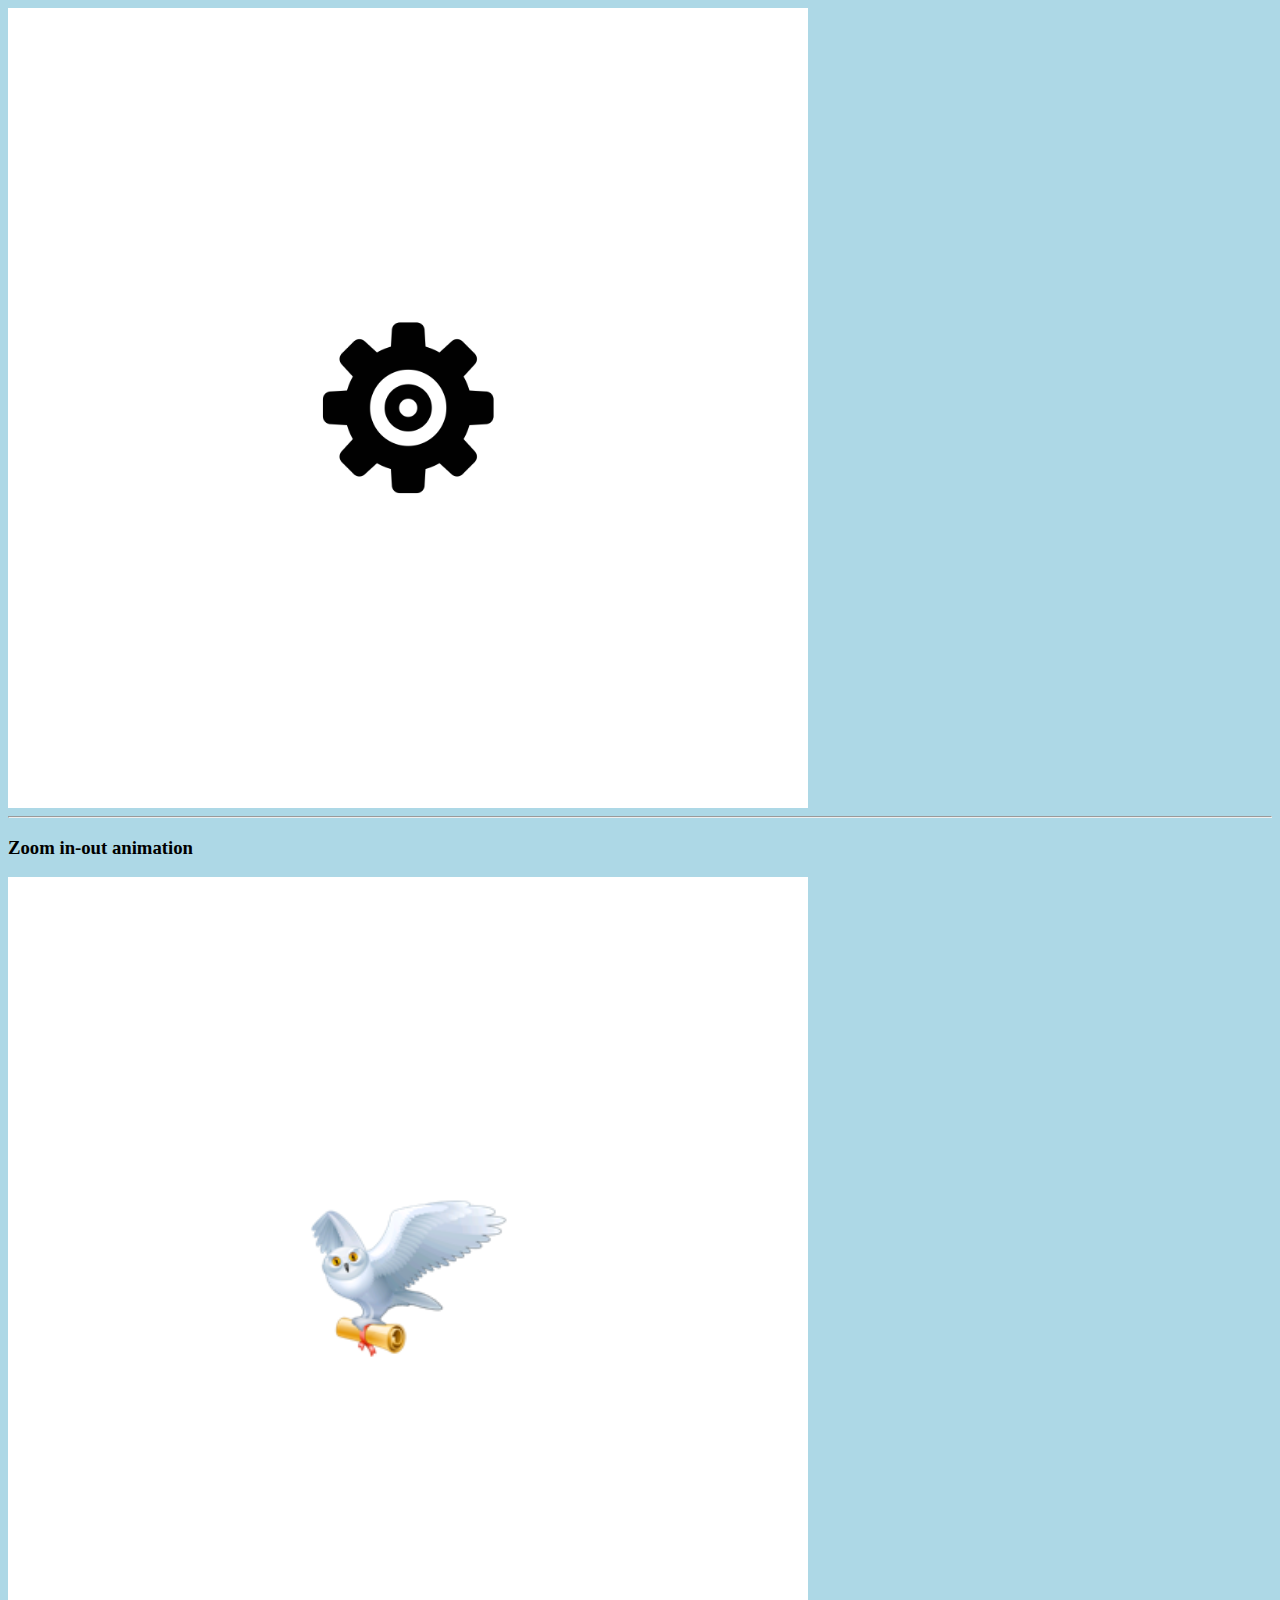
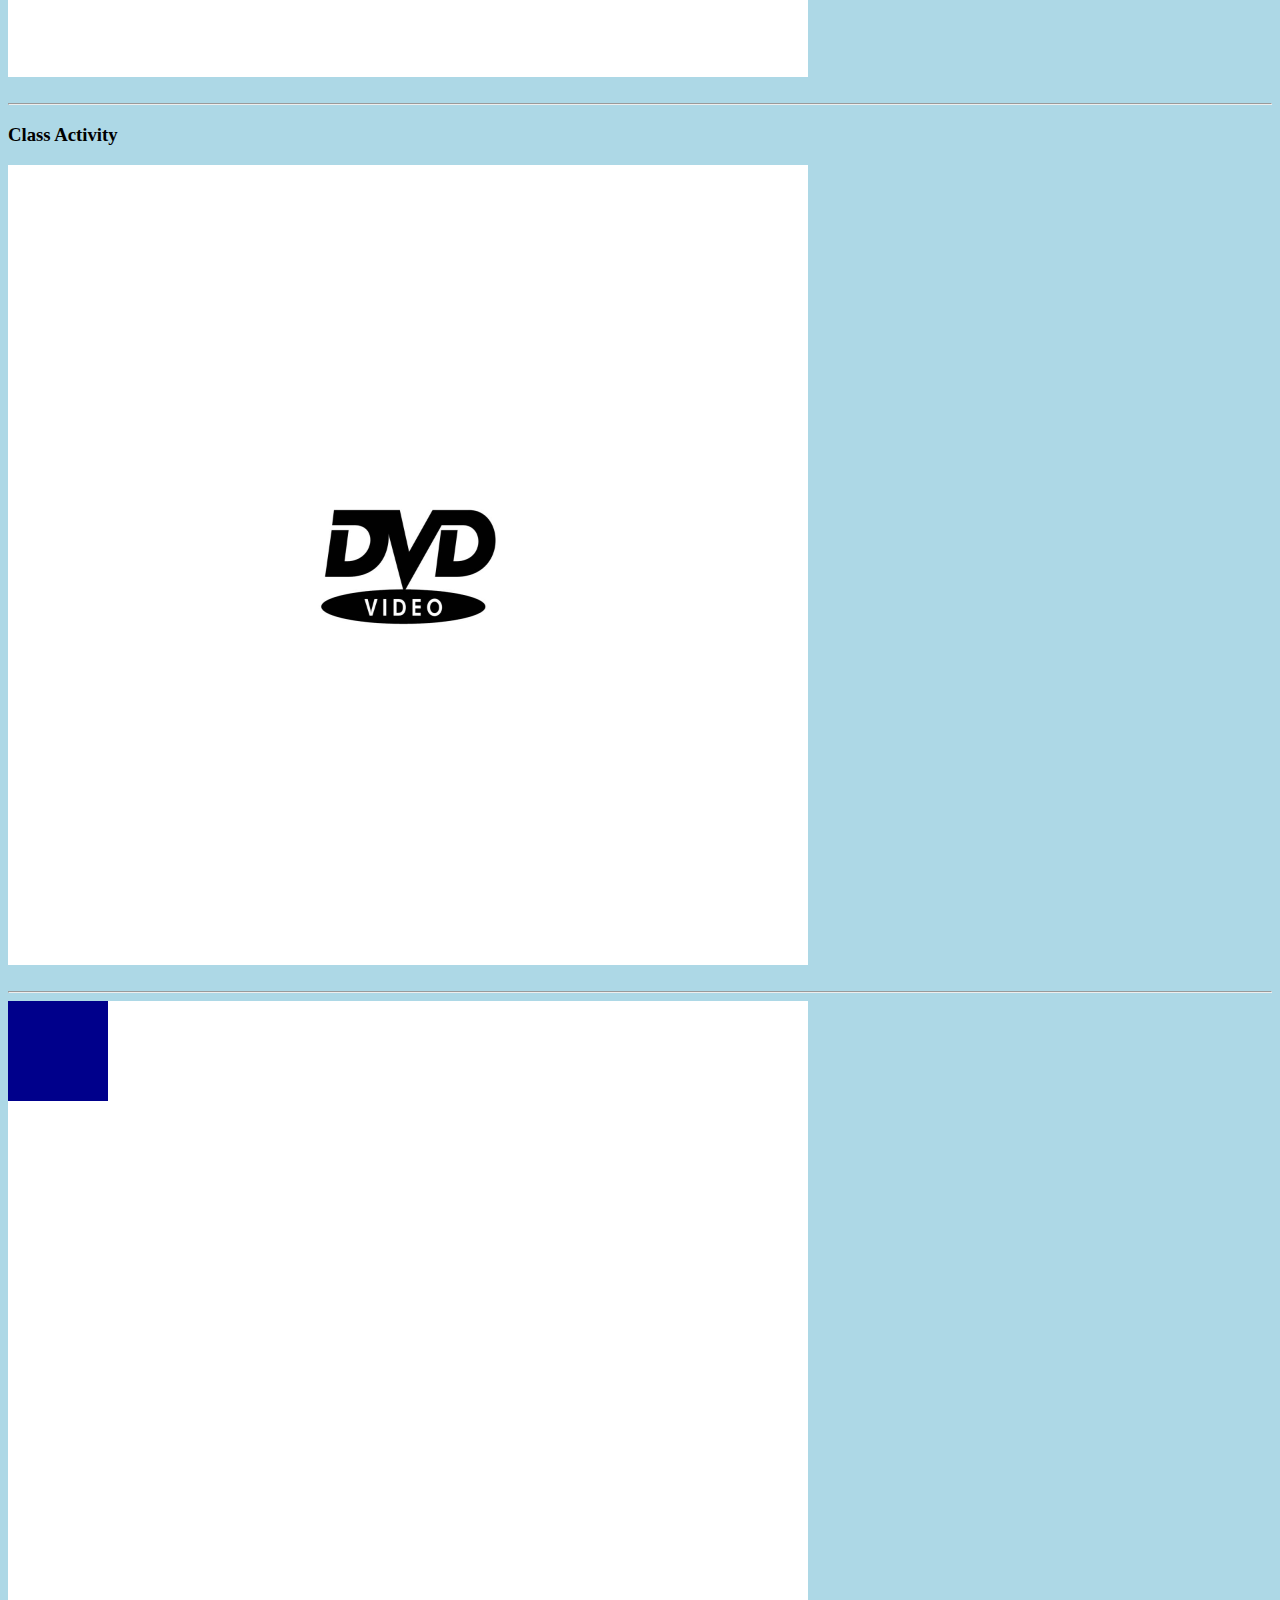
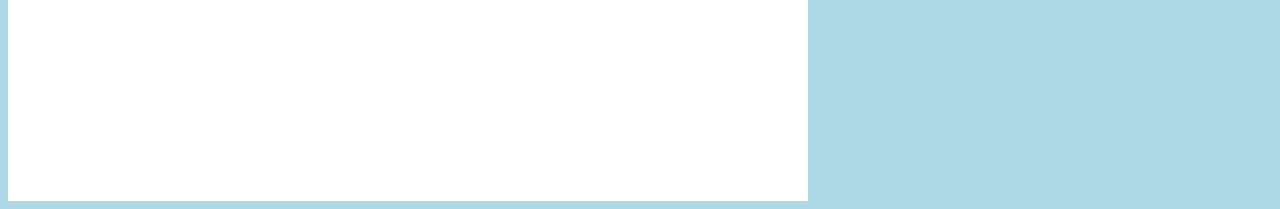
<file: activities/animations2_jayden Payne/index.html>
<!DOCTYPE html>
<html lang="en" dir="ltr">
  <head>
    <meta charset="utf-8">
    <title>Animation 2 by Jayden Payne</title>
    <link rel="stylesheet" href="index.css" type="text/css">
  </head>
  <body>
    <div class="frame">
      <div class="rotationImage">
        <img src="images/gear.png" alt="gear">
</div>
</div>
   <hr>
   <h3>Zoom in-out animation</h3>
   <div class="frame">
     <div class="zoomImage">
       <img src="images/bird.png" alt="bird">
     </div>
    </div>
    <br><hr>
    <h3>Class Activity</h3>
   <div class="frame">
     <div class="zoomImage2">
       <img src="images/dvd.jpg" alt="dvd">
       </div>
      </div>
<br><hr>
      <div class="frame">

          <div class="animationSquare"></div>
          <div class="animationSquare2"></div>




      </div>




  </body>
</html>
</file>
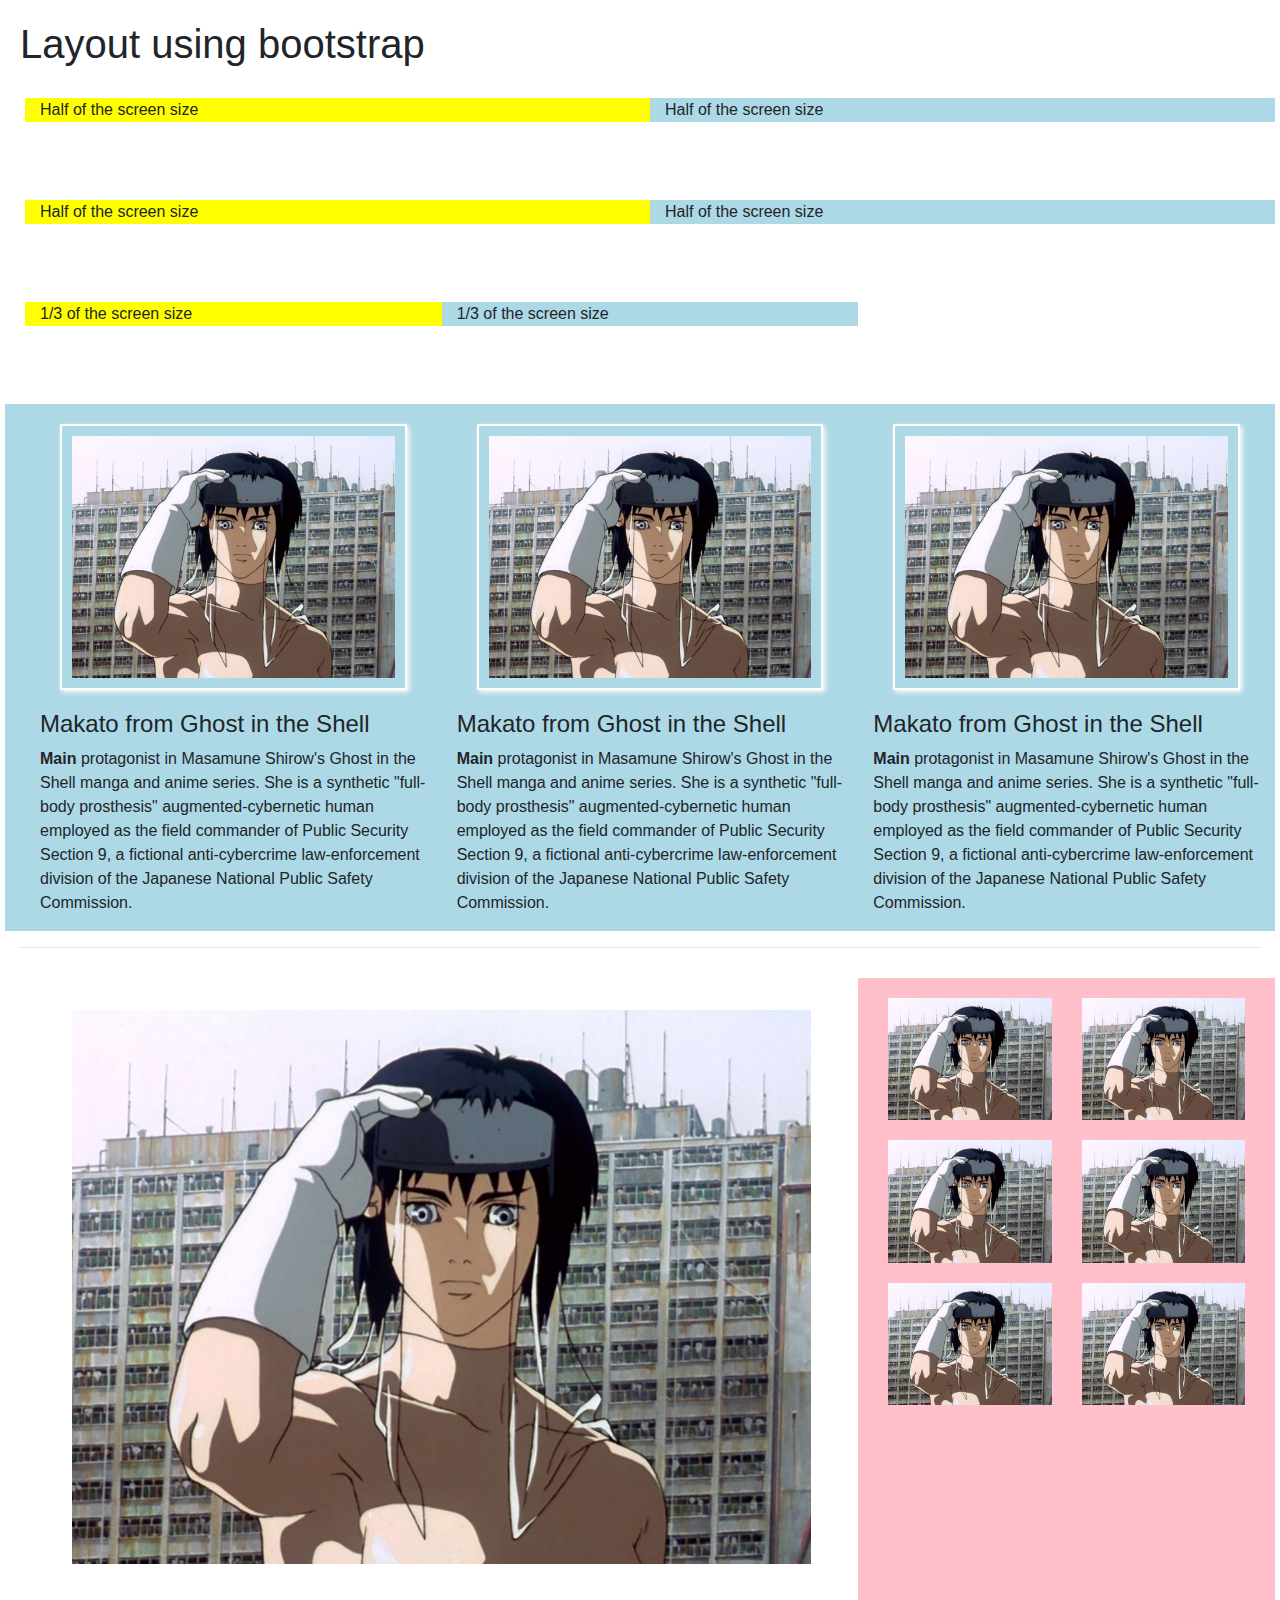
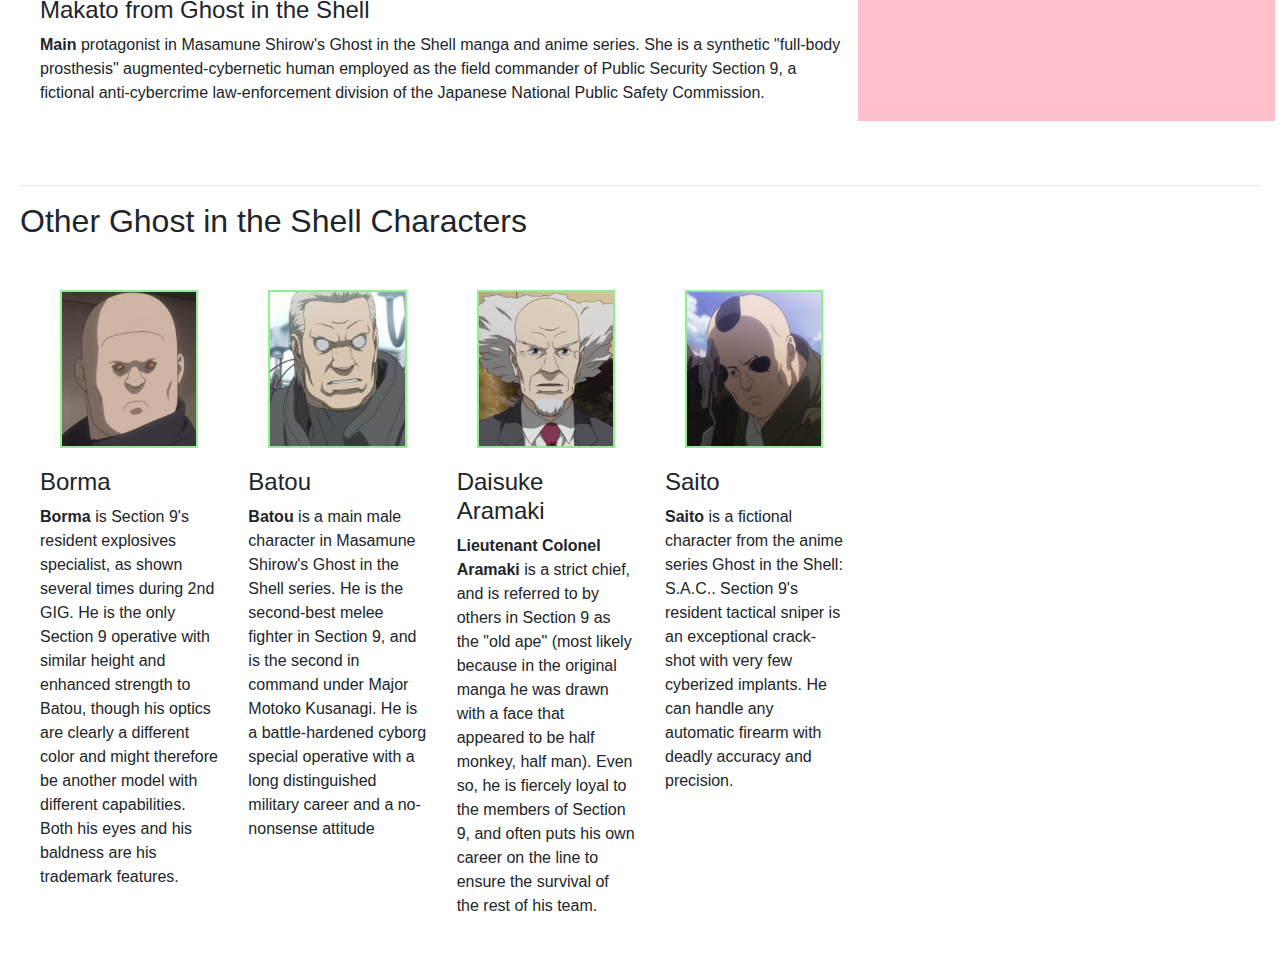
<file: activities/bootstrap layout_Payne/index.html>
<!doctype html>
<html lang="en">
  <head>
    <!-- Required meta tags -->
    <meta charset="utf-8">
    <meta name="viewport" content="width=device-width, initial-scale=1, shrink-to-fit=no">

    <!-- Bootstrap CSS -->
    <link rel="stylesheet" href="https://maxcdn.bootstrapcdn.com/bootstrap/4.0.0/css/bootstrap.min.css" integrity="sha384-Gn5384xqQ1aoWXA+058RXPxPg6fy4IWvTNh0E263XmFcJlSAwiGgFAW/dAiS6JXm" crossorigin="anonymous">
<link rel="stylesheet" href="index.css" type="text/css">
    <title>Layouts using Bootstrap Jayden Payne</title>
  </head>
  <body>
    <h1>Layout using bootstrap</h1>
    <div class="row">
      <div class="col-sm-6" style="background-color:yellow"> Half of the screen size</div>
      <div class="col-sm-6" style="background-color:lightblue"> Half of the screen size</div>
    </div>
    <br><br>
    <div class="row">
      <div class="col-md-6" style="background-color:yellow"> Half of the screen size</div>
      <div class="col-md-6" style="background-color:lightblue"> Half of the screen size</div>
    </div>
    <br><br>
    <div class="row">
      <div class="col-md-4" style="background-color:yellow"> 1/3 of the screen size</div>
      <div class="col-md-4" style="background-color:lightblue"> 1/3 of the screen size</div>
    </div>
    <br><br>


  <div class="row" style="background-color:lightblue">
      <div class="col-md-4 ">
        <div class="card1">
          <img src="images/ghost.jpg" alt="pic1" title="Makoto" style="width:100%"> </div>
      <h4>Makato from Ghost in the Shell</h4>
      <p> <strong>Main</strong> protagonist in Masamune Shirow's Ghost in the Shell manga and anime series. She is a synthetic "full-body prosthesis" augmented-cybernetic human employed as the field commander of Public Security Section 9, a fictional anti-cybercrime law-enforcement division of the Japanese National Public Safety Commission.  </p>
    </div>

<div class="col-md-4 ">
        <div class="card1">
        <img src="images/ghost.jpg" alt="pic1" title="Makoto" style="width:100%"> </div>
      <h4>Makato from Ghost in the Shell</h4>
      <p> <strong>Main</strong> protagonist in Masamune Shirow's Ghost in the Shell manga and anime series. She is a synthetic "full-body prosthesis" augmented-cybernetic human employed as the field commander of Public Security Section 9, a fictional anti-cybercrime law-enforcement division of the Japanese National Public Safety Commission.  </p>
    </div>

  <div class="col-md-4">
        <div class="card1">
          <img src="images/ghost.jpg" alt="pic1" title="Makoto" style="width:100%"> </div>
      <h4>Makato from Ghost in the Shell</h4>
      <p> <strong>Main</strong> protagonist in Masamune Shirow's Ghost in the Shell manga and anime series. She is a synthetic "full-body prosthesis" augmented-cybernetic human employed as the field commander of Public Security Section 9, a fictional anti-cybercrime law-enforcement division of the Japanese National Public Safety Commission.  </p>
    </div>
      </div>


<hr>


      <div class="row">
        <div class="col-sm-8 ">
          <div class="card1">
          <img src="images/ghost.jpg" alt="pic1" title="Makoto" style="width:100%"> </div>
        <h4>Makato from Ghost in the Shell</h4>
        <p> <strong>Main</strong> protagonist in Masamune Shirow's Ghost in the Shell manga and anime series. She is a synthetic "full-body prosthesis" augmented-cybernetic human employed as the field commander of Public Security Section 9, a fictional anti-cybercrime law-enforcement division of the Japanese National Public Safety Commission.  </p>
      </div>

      <div class="col-sm-4 rightCol">
        <div class="col-sm-6 subcol">
          <img src="images/ghost.jpg" alt="pic1" title="Makoto" style="width:100%">
          </div>
          <div class="col-sm-6 subcol">
            <img src="images/ghost.jpg" alt="pic1" title="Makoto" style="width:100%">
            </div>
            <div class="col-sm-6 subcol">
              <img src="images/ghost.jpg" alt="pic1" title="Makoto" style="width:100%">
              </div>
              <div class="col-sm-6 subcol">
                <img src="images/ghost.jpg" alt="pic1" title="Makoto" style="width:100%">
                </div>
                <div class="col-sm-6 subcol">
                  <img src="images/ghost.jpg" alt="pic1" title="Makoto" style="width:100%">
                  </div>
                  <div class="col-sm-6 subcol">
                    <img src="images/ghost.jpg" alt="pic1" title="Makoto" style="width:100%">
                    </div>
      </div>
    </div> <!-- NOTE: end of row -->

    <br><br>
    <hr>
    <h2>Other Ghost in the Shell Characters</h2>
<div class="row" style="background-color:">
        <div class="col-sm-2 ">
          <div class="card2">
            <img src="images/borma.jpg" alt="pic2" title="Borma" style="width:100%"> </div>
        <h4>Borma</h4>
        <p> <strong>Borma</strong> is Section 9's resident explosives specialist, as shown several times during 2nd GIG. He is the only Section 9 operative with similar height and enhanced strength to Batou, though his optics are clearly a different color and might therefore be another model with different capabilities. Both his eyes and his baldness are his trademark features.  </p>
      </div>

  <div class="col-sm-2 ">
          <div class="card2">
          <img src="images/batou.jpg" alt="pic3" title="Batou" style="width:100%"> </div>
        <h4>Batou</h4>
        <p> <strong>Batou</strong> is a main male character in Masamune Shirow's Ghost in the Shell series. He is the second-best melee fighter in Section 9, and is the second in command under Major Motoko Kusanagi. He is a battle-hardened cyborg special operative with a long distinguished military career and a no-nonsense attitude  </p>
      </div>

    <div class="col-sm-2">
          <div class="card2">
            <img src="images/daisuke.jpg" alt="pic4" title="Daisuke Aramaki" style="width:100%"> </div>
        <h4>Daisuke Aramaki</h4>
        <p> <strong>Lieutenant Colonel Aramaki</strong> is a strict chief, and is referred to by others in Section 9 as the "old ape" (most likely because in the original manga he was drawn with a face that appeared to be half monkey, half man). Even so, he is fiercely loyal to the members of Section 9, and often puts his own career on the line to ensure the survival of the rest of his team. </p>
      </div>

      <div class="col-sm-2">
            <div class="card2">
              <img src="images/saito.jpg" alt="pic5" title="Saito" style="width:100%"> </div>
          <h4>Saito</h4>
          <p> <strong>Saito</strong> is a fictional character from the anime series Ghost in the Shell: S.A.C.. Section 9's resident tactical sniper is an exceptional crack-shot with very few cyberized implants. He can handle any automatic firearm with deadly accuracy and precision. </p>
        </div>
        </div>

    <!-- Optional JavaScript -->
    <!-- jQuery first, then Popper.js, then Bootstrap JS -->
    <script src="https://code.jquery.com/jquery-3.2.1.slim.min.js" integrity="sha384-KJ3o2DKtIkvYIK3UENzmM7KCkRr/rE9/Qpg6aAZGJwFDMVNA/GpGFF93hXpG5KkN" crossorigin="anonymous"></script>
    <script src="https://cdnjs.cloudflare.com/ajax/libs/popper.js/1.12.9/umd/popper.min.js" integrity="sha384-ApNbgh9B+Y1QKtv3Rn7W3mgPxhU9K/ScQsAP7hUibX39j7fakFPskvXusvfa0b4Q" crossorigin="anonymous"></script>
    <script src="https://maxcdn.bootstrapcdn.com/bootstrap/4.0.0/js/bootstrap.min.js" integrity="sha384-JZR6Spejh4U02d8jOt6vLEHfe/JQGiRRSQQxSfFWpi1MquVdAyjUar5+76PVCmYl" crossorigin="anonymous"></script>
  </body>
</html>
</file>
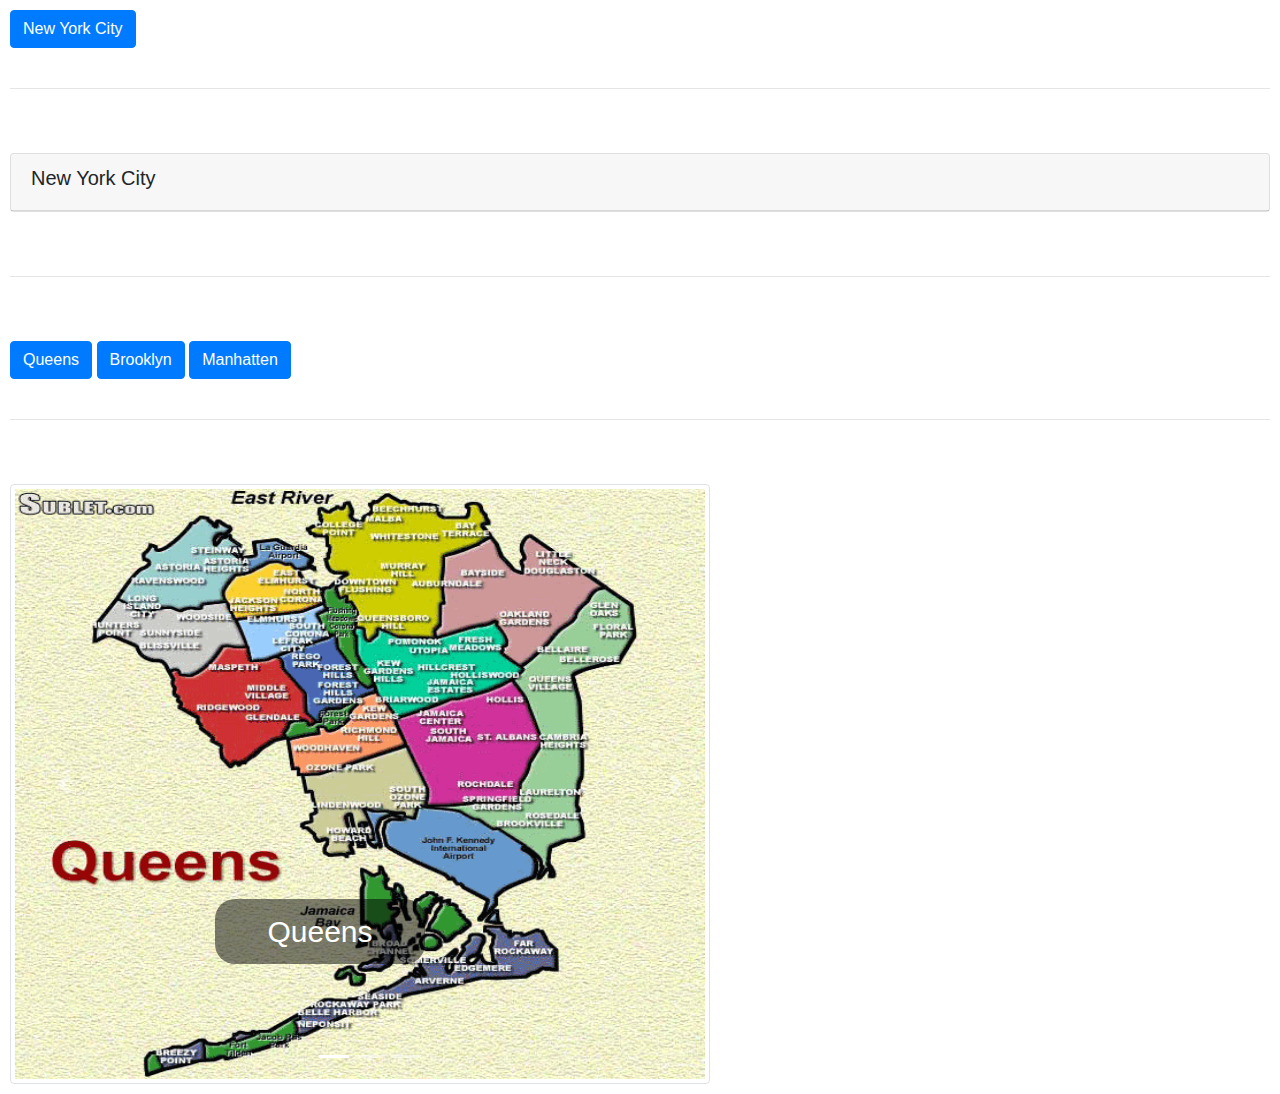
<file: activities/collapsible_slideshow Jayden Payne/index.html>
<!doctype html>
<html lang="en">
  <head>
    <!-- Required meta tags -->
    <meta charset="utf-8">
    <meta name="viewport" content="width=device-width, initial-scale=1, shrink-to-fit=no">

    <!-- Bootstrap CSS -->
    <link rel="stylesheet" href="https://maxcdn.bootstrapcdn.com/bootstrap/4.0.0/css/bootstrap.min.css" integrity="sha384-Gn5384xqQ1aoWXA+058RXPxPg6fy4IWvTNh0E263XmFcJlSAwiGgFAW/dAiS6JXm" crossorigin="anonymous">
   <link rel="stylesheet" href="index.css" type="text/css">
    <title>Collapsible slideshow by Jayden Payne</title>
  </head>
  <body>
    <button type="button" name="button" class="btn btn-primary" data-toggle="collapse" data-target="#nyc">New York City</button>

<div class="collapse collapseNYC" id="nyc">
  <p>New York City is situated on one of the world's largest natural harbors. It has five boroughs, each which is a seperae county of the state of New York. The five boroughs are the Bronx, Queens, Staten Island, Brooklyn and Manhatten </p>
<figure>
  <img src="images/queens.gif" alt="queens" title="queens" class="img-thumbnail">
  <img src="images/brooklyn.jpg" alt="brooklyn" title="brooklyn" class="img-thumbnail">
  <img src="images/manhatten.png" alt="manhatten" title="manhatten" class="img-thumbnail">
  <img src="images/staten island.png" alt="staten" title="staten island" class="img-thumbnail">
  <img src="images/bronx.png" alt="bronx" title="bronx" class="img-thumbnail">
</figure>
</div>
<br><br><hr><br><br>
<div id="NYCAccordion">
  <div class="card">
    <div class="card-header">
      <h5> <a  data-toggle="collapse" data-parent="NYCAccordion" href="#NYCContent"></a> New York City </h5>
      </div>

      <div class="collapse" id="NYCContent">
        <div class="card-block">
          <p>New York City is situated on one of the world's largest natural harbors. It has five boroughs, each which is a seperae county of the state of New York. The five boroughs are the Bronx, Queens, Staten Island, Brooklyn and Manhatten </p>
        <figure>
          <img src="images/queens.gif" alt="queens" title="queens" class="img-thumbnail">
          <img src="images/brooklyn.jpg" alt="brooklyn" title="brooklyn" class="img-thumbnail">
          <img src="images/manhatten.png" alt="manhatten" title="manhatten" class="img-thumbnail">
          <img src="images/staten island.png" alt="staten" title="staten island" class="img-thumbnail">
          <img src="images/bronx.png" alt="bronx" title="bronx" class="img-thumbnail">
        </figure>
        </div>
      </div>
  </div>
</div>

<br><br><hr><br><br>

<button type="button" name="button" class="btn btn-primary" data-toggle="collapse" data-target="#queens">Queens</button>

<div class="collapse collapseNYC" id="queens">
<p>New York City is situated on one of the world's largest natural harbors. It has five boroughs, each which is a seperae county of the state of New York. The five boroughs are the Bronx, Queens, Staten Island, Brooklyn and Manhatten </p>
<figure>
<img src="images/queens.gif" alt="queens" title="queens" class="img-thumbnail">

</figure>
</div>

<button type="button" name="button" class="btn btn-primary" data-toggle="collapse" data-target="#brooklyn">Brooklyn</button>

<div class="collapse collapseNYC" id="brooklyn">
<p>New York City is situated on one of the world's largest natural harbors. It has five boroughs, each which is a seperae county of the state of New York. The five boroughs are the Bronx, Queens, Staten Island, Brooklyn and Manhatten </p>
<figure>
<img src="images/brooklyn.jpg" alt="brooklyn" title="brooklyn" class="img-thumbnail">

</figure>
</div>

<button type="button" name="button" class="btn btn-primary" data-toggle="collapse" data-target="#manhatten">Manhatten</button>

<div class="collapse collapseNYC" id="manhatten">
<p>New York City is situated on one of the world's largest natural harbors. It has five boroughs, each which is a seperae county of the state of New York. The five boroughs are the Bronx, Queens, Staten Island, Brooklyn and Manhatten </p>
<figure>
<img src="images/manhatten.png" alt="manhatten" title="manhatten" class="img-thumbnail">

</figure>
</div>

<br><br><hr><br><br>
<div class="carousel slide carouselContainer" data-ride=carousel id="slideshow">
  <div class="carousel-item carouselSize active">
    <img src="images/queens.gif" alt="queens" title="queens" class="img-thumbnail">
    <div class="carousel-caption captionCSS">
    Queens
  </div>
  </div>
  <div class="carousel-item carouselSize">
    <img src="images/brooklyn.jpg" alt="brooklyn" title="brooklyn" class="img-thumbnail">
  <div class="carousel-caption captionCSS">
   Brooklyn
  </div>
  </div>
  <div class="carousel-item carouselSize">
    <img src="images/manhatten.png" alt="manhatten" title="manhatten" class="img-thumbnail">
  <div class="carousel-caption captionCSS">
    Manhatten
  </div>
  </div>
<a href="#slideshow" data-slide="prev" class="carousel-control-prev"><span class="carousel-control-prev-icon"></span> </a>
<a href="#slideshow" data-slide="next" class="carousel-control-next"><span class="carousel-control-next-icon"></span> </a>

<ul class="carousel-indicators">
  <li data-target="#slideshow" data-slide-to="0" class="active"></li>
  <li data-target="#slideshow" data-slide-to="1"></li>
  <li data-target="#slideshow" data-slide-to="2"></li>
</ul>
</div>


    <!-- Optional JavaScript -->
    <!-- jQuery first, then Popper.js, then Bootstrap JS -->
    <script src="https://code.jquery.com/jquery-3.2.1.slim.min.js" integrity="sha384-KJ3o2DKtIkvYIK3UENzmM7KCkRr/rE9/Qpg6aAZGJwFDMVNA/GpGFF93hXpG5KkN" crossorigin="anonymous"></script>
    <script src="https://cdnjs.cloudflare.com/ajax/libs/popper.js/1.12.9/umd/popper.min.js" integrity="sha384-ApNbgh9B+Y1QKtv3Rn7W3mgPxhU9K/ScQsAP7hUibX39j7fakFPskvXusvfa0b4Q" crossorigin="anonymous"></script>
    <script src="https://maxcdn.bootstrapcdn.com/bootstrap/4.0.0/js/bootstrap.min.js" integrity="sha384-JZR6Spejh4U02d8jOt6vLEHfe/JQGiRRSQQxSfFWpi1MquVdAyjUar5+76PVCmYl" crossorigin="anonymous"></script>
  </body>
</html>
</file>
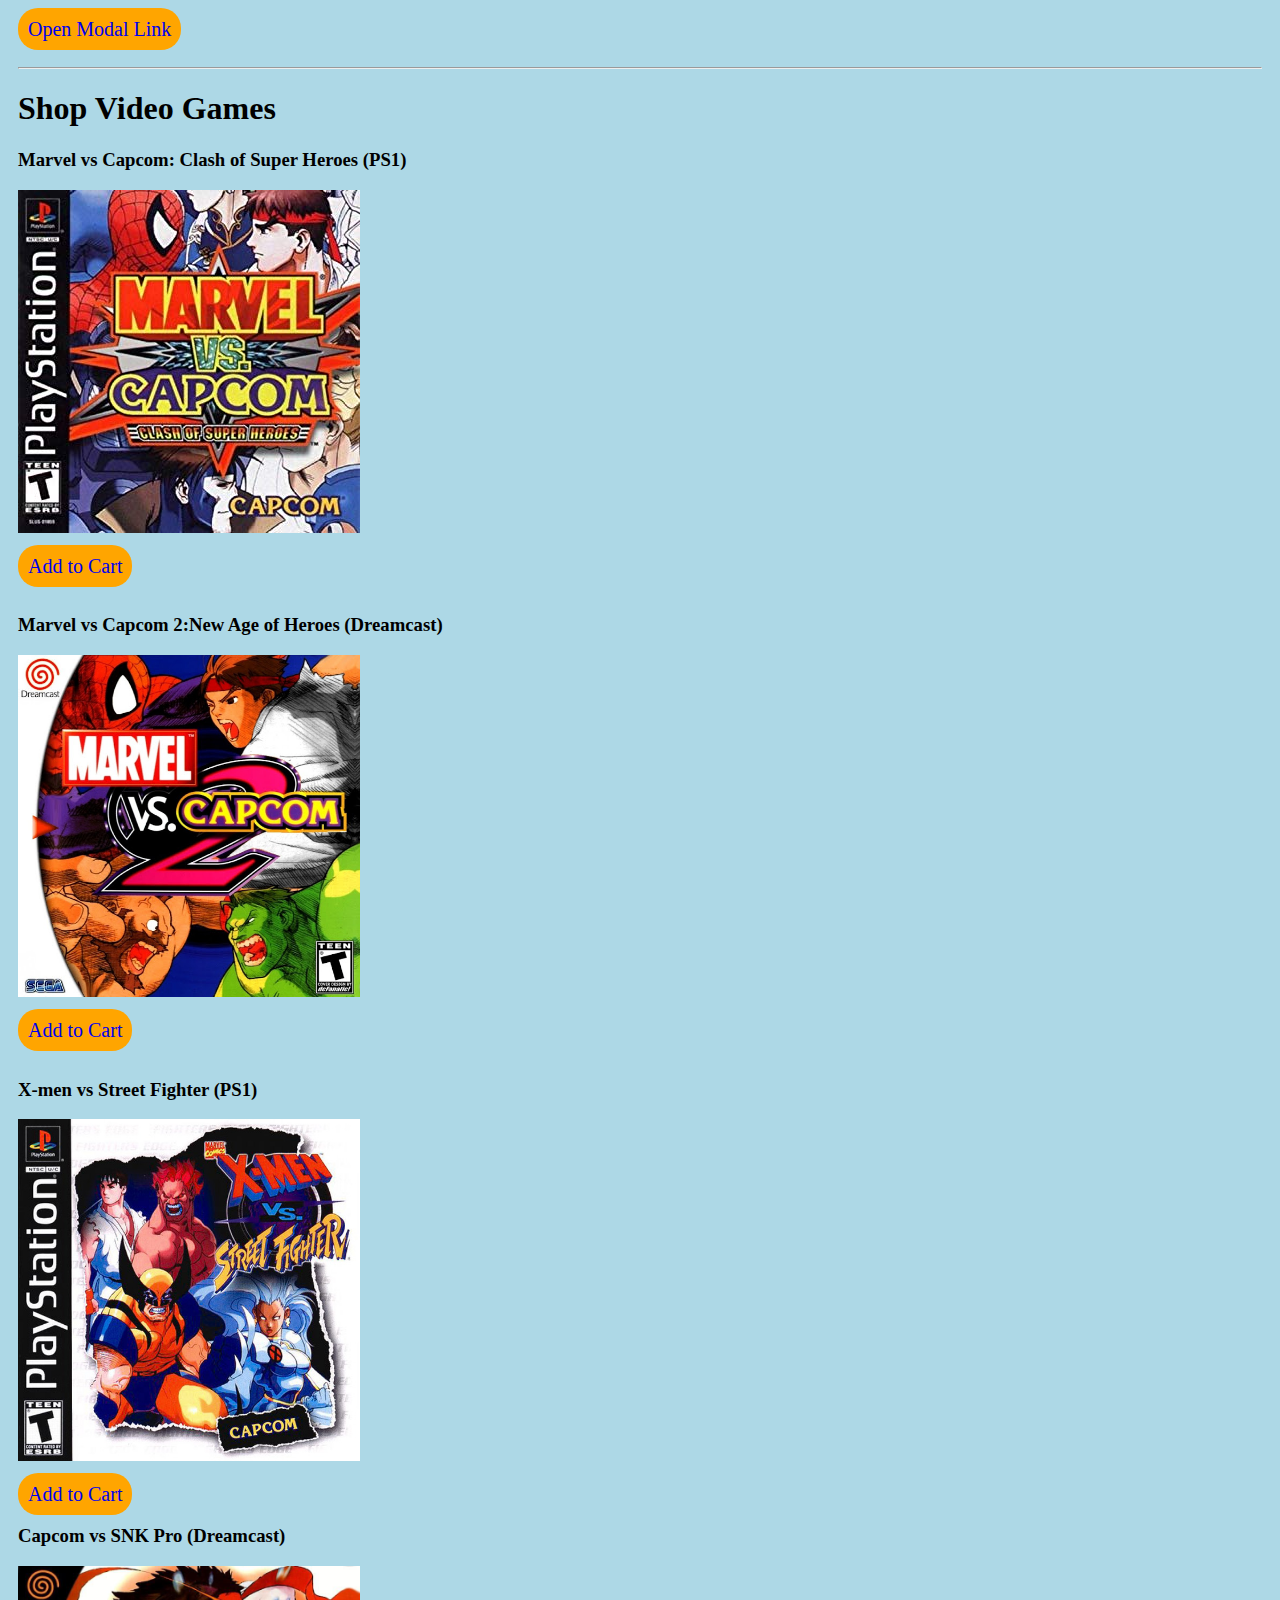
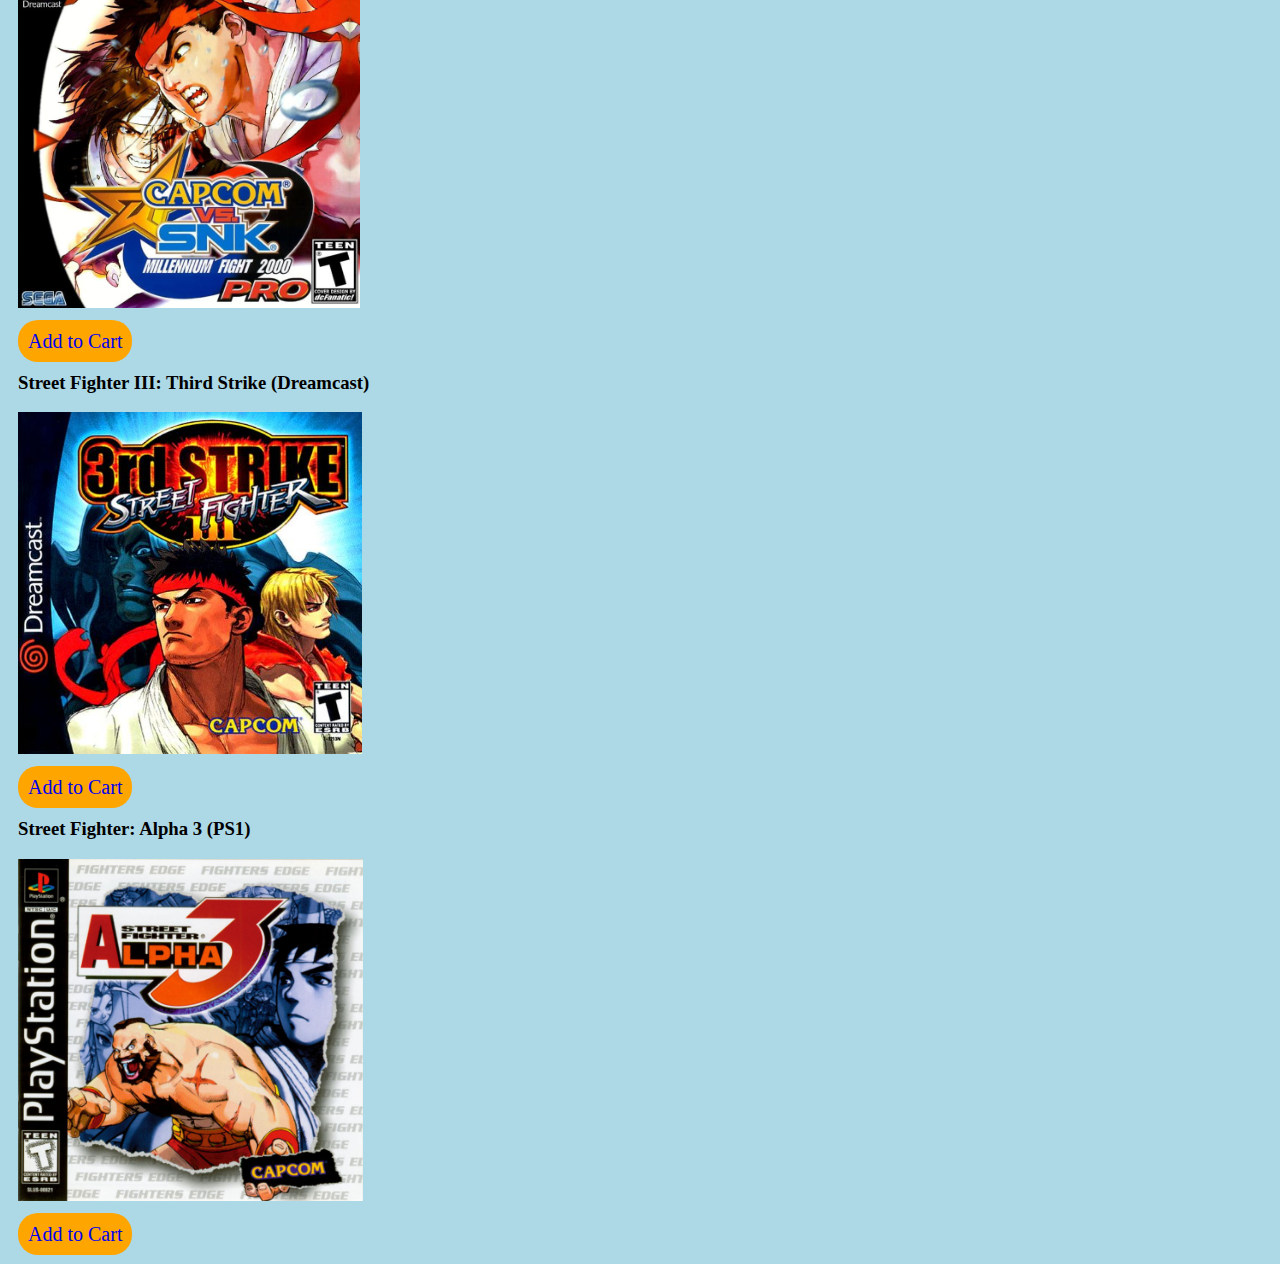
<file: activities/modal_JaydenPayne/index.html>
<!DOCTYPE html>
<html lang="en" dir="ltr">
  <head>
    <meta charset="utf-8">
    <title>Modal Windows by Jayden Payne</title>
 <link rel="stylesheet" href="index.css" type="text/css">
  </head>
  <body>
    <a href="#openModal" class="linkModal">Open Modal Link</a>
<!--modal window openModal-->
<div class="modalWindow" id="openModal">
      <div class="msgText">
        <h3>Modal Window by Jayden Payne</h3>
        <p>This is a paragraph in the message window. You could do a lot of things in here like have a pop up that shows promotion information,images, or create a login/register for users</p>
        <img src="images/jill.jpg" alt="jill img">
        <a href="#" class="modal-close">Close</a>
      </div>
</div>
<br><br><hr>
<h1>Shop Video Games</h1>

  <h3>Marvel vs Capcom: Clash of Super Heroes (PS1)</h3>
  <img src="images/cover1.jpg" alt="mvc1">
<br><br>
 <a href="#openModal2" class="linkModal2">Add to Cart</a>

<br><br>
<div class="modalWindow" id="openModal2">
       <div class="msgText">
         <h3>Purchase Marvel Vs Capcom  </h3>
         <p>Marvel vs. Capcom: Clash of Super Heroes is a crossover fighting game developed and published by Capcom. It is the third installment in the Marvel vs. Capcom series, which features characters from Capcom's video game franchises and characters from Marvel Comics. The game debuted in Japanese and North American arcades in 1998. It was ported to the Dreamcast in 1999 and the PlayStation in 2000.</p>
         <img src="images/cover1.jpg" alt="mvc1">
         <p class="price">$39.99</p>
         <a href="#" class="modal-close">Close</a>
       </div>
 </div>
 <h3>Marvel vs Capcom 2:New Age of Heroes (Dreamcast)</h3>
 <img src="images/cover2.jpg" alt="mvc2" class="cover2">
 <br><br>
 <a href="#openModal3" class="linkModal2">Add to Cart</a>
 <div class="modalWindow" id="openModal3">
        <div class="msgText">
          <h3>Purchase Marvel Vs Capcom 2 </h3>
          <p>In Marvel vs. Capcom 2, players select a team of characters from the Marvel and Capcom universes to engage in combat and attempt to knock out their opponents.The character artwork uses traditional 2D-animated sprites, while the backgrounds and visual effects are rendered in 3D. This makes Marvel vs. Capcom 2 the first game in the franchise to feature 2.5D graphics.</p>
          <img src="images/cover2.jpg" alt="mvc2">
          <p class="price">$49.99</p>
          <a href="#" class="modal-close">Close</a>
        </div>
 </div>
 <br><br>
 <h3>X-men vs Street Fighter (PS1)</h3>
 <img src="images/cover3.jpg" alt="xvs" class="cover2">
 <br><br>
 <a href="#openModal4" class="linkModal2">Add to Cart</a>
 <div class="modalWindow" id="openModal4">
        <div class="msgText">
          <h3>Purchase X-men vs Street Fighter </h3>
          <p>X-Men vs. Street Fighter is a crossover fighting video game developed and published by Capcom. It is Capcom's third fighting game to feature Marvel Comics characters, following X-Men: Children of the Atom and Marvel Super Heroes, and the first installment in the Marvel vs. Capcom series.</p>
          <img src="images/cover3.jpg" alt="xvs">
          <p class="price">$59.99</p>
          <a href="#" class="modal-close">Close</a>
        </div>
 </div>
 <h3>Capcom vs SNK Pro (Dreamcast)</h3>
 <img src="images/cover4.jpg" alt="xvs" class="cover2">
 <br><br>
 <a href="#openModal5" class="linkModal2">Add to Cart</a>
 <div class="modalWindow" id="openModal5">
        <div class="msgText">
          <h3>Purchase Capcom vs. SNK: Millennium Fight 2000 </h3>
          <p>Capcom vs. SNK Pro is a fighting game that was developed by Capcom and released in 2000. It is an upgrade to the original Capcom vs. SNK, which features characters from various Capcom and SNK franchises, most notably Street Fighter II and The King of Fighters.</p>
          <img src="images/cover4.jpg" alt="cvssnk">
          <p class="price">$29.99</p>
          <a href="#" class="modal-close">Close</a>
        </div>
 </div>
 <h3>Street Fighter III: Third Strike (Dreamcast)</h3>
 <img src="images/cover5.jpg" alt="sf3" class="cover2">
 <br><br>
 <a href="#openModal6" class="linkModal2">Add to Cart</a>
 <div class="modalWindow" id="openModal6">
        <div class="msgText">
          <h3>Purchase Street Fighter III: Third Strike </h3>
          <p>Street Fighter III 3rd Strike is the second follow-up to Street Fighter III, following Street Fighter III: 2nd Impact. Like its predecessors, it runs on the CP System III hardware. 3rd Strike increased the character roster by adding five new characters, notably including Chun-Li. It also added further refinements to the previous game's play mechanics and rules.</p>
          <img src="images/cover5.jpg" alt="sf3">
          <p class="price">$39.99</p>
          <a href="#" class="modal-close">Close</a>
        </div>
 </div>
 <h3>Street Fighter: Alpha 3 (PS1)</h3>
 <img src="images/cover6.jpg" alt="sfa3" class="cover2">
 <br><br>
 <a href="#openModal7" class="linkModal2">Add to Cart</a>
 <div class="modalWindow" id="openModal7">
        <div class="msgText">
          <h3>Purchase Street Fighter: Alpha 3 </h3>
          <p>Street Fighter Alpha 3 is a 2D competitive fighting game originally released by Capcom for the arcades in 1998. It is the third game in the Street Fighter Alpha sub-series, which serves as a prequel to Street Fighter II, and ran on the same CP System II hardware as previous Alpha games.Alpha 3 further expanded the playable fighter roster from Street Fighter Alpha 2 and added new features such as selectable fighting styles called "isms".</p>
          <img src="images/cover6.jpg" alt="sfa3">
          <p class="price">$39.99</p>
          <a href="#" class="modal-close">Close</a>
        </div>
 </div>





  </body>
</html>
</file>
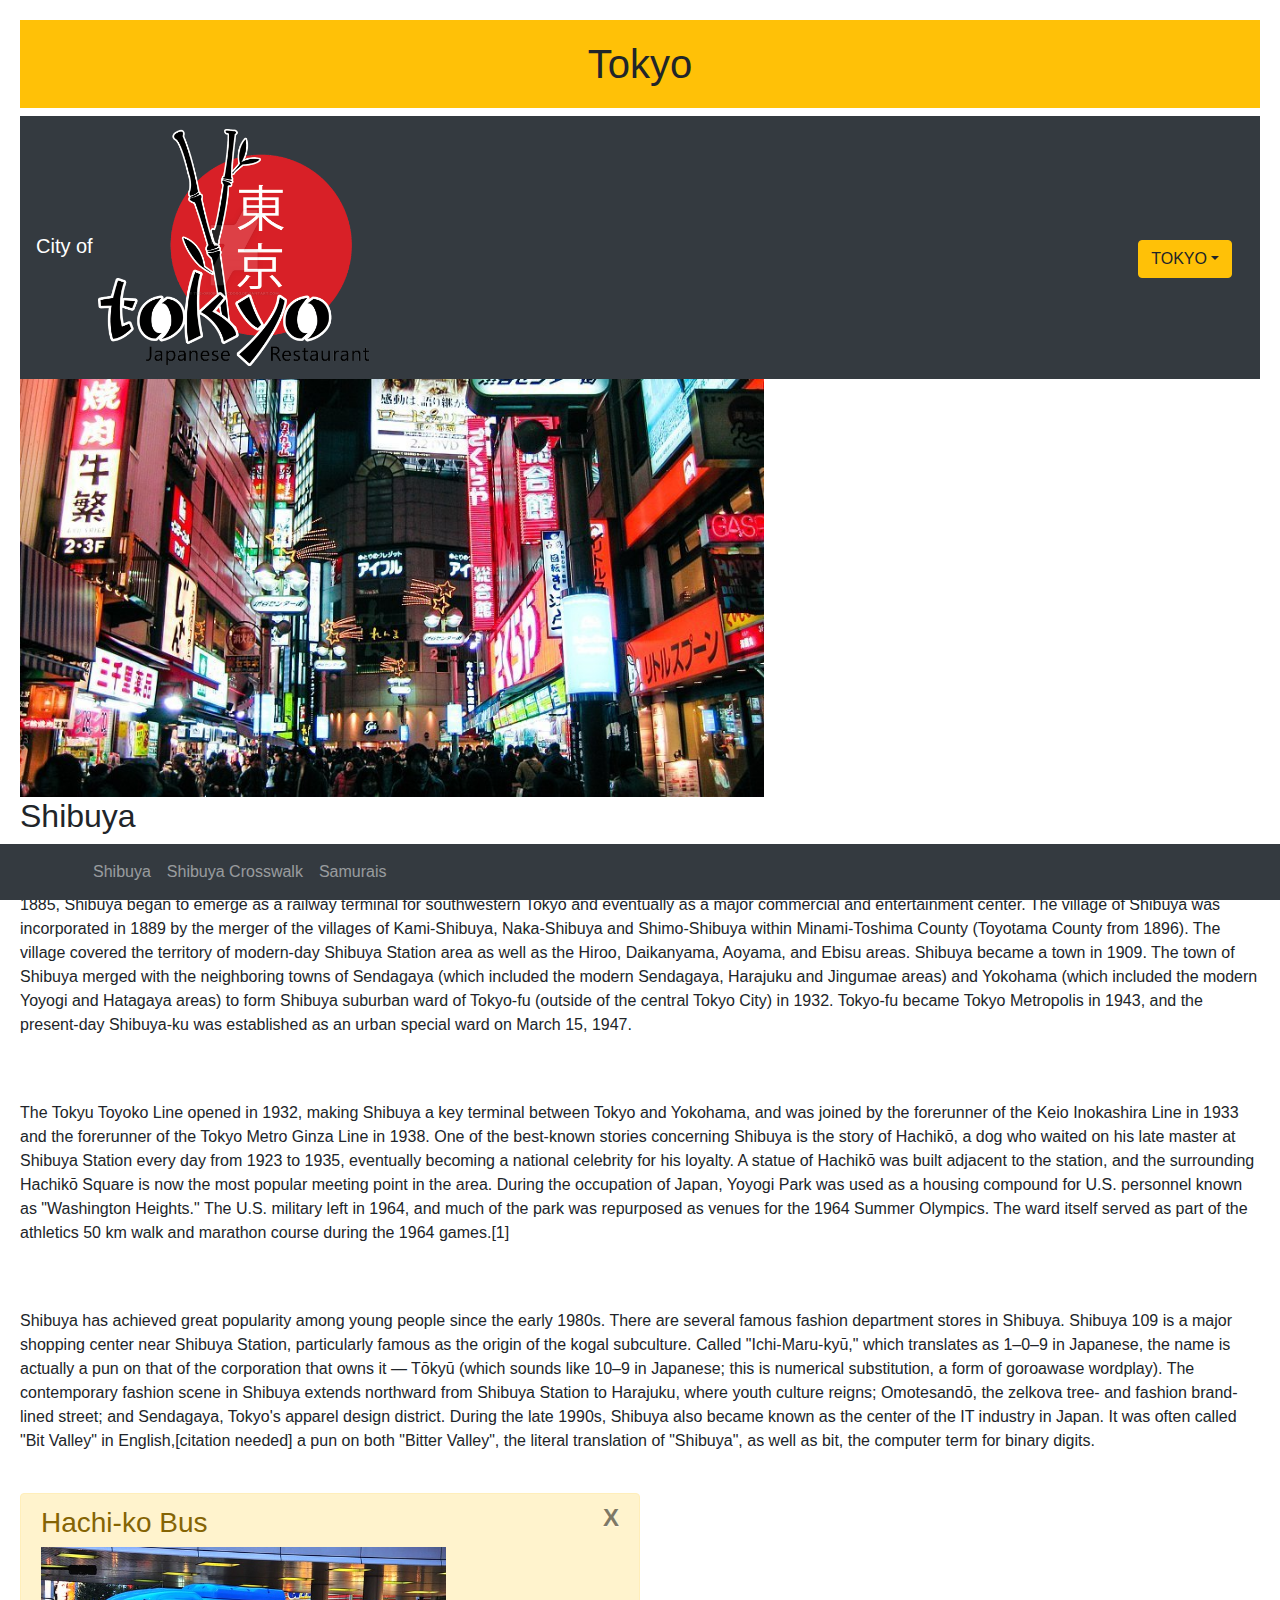
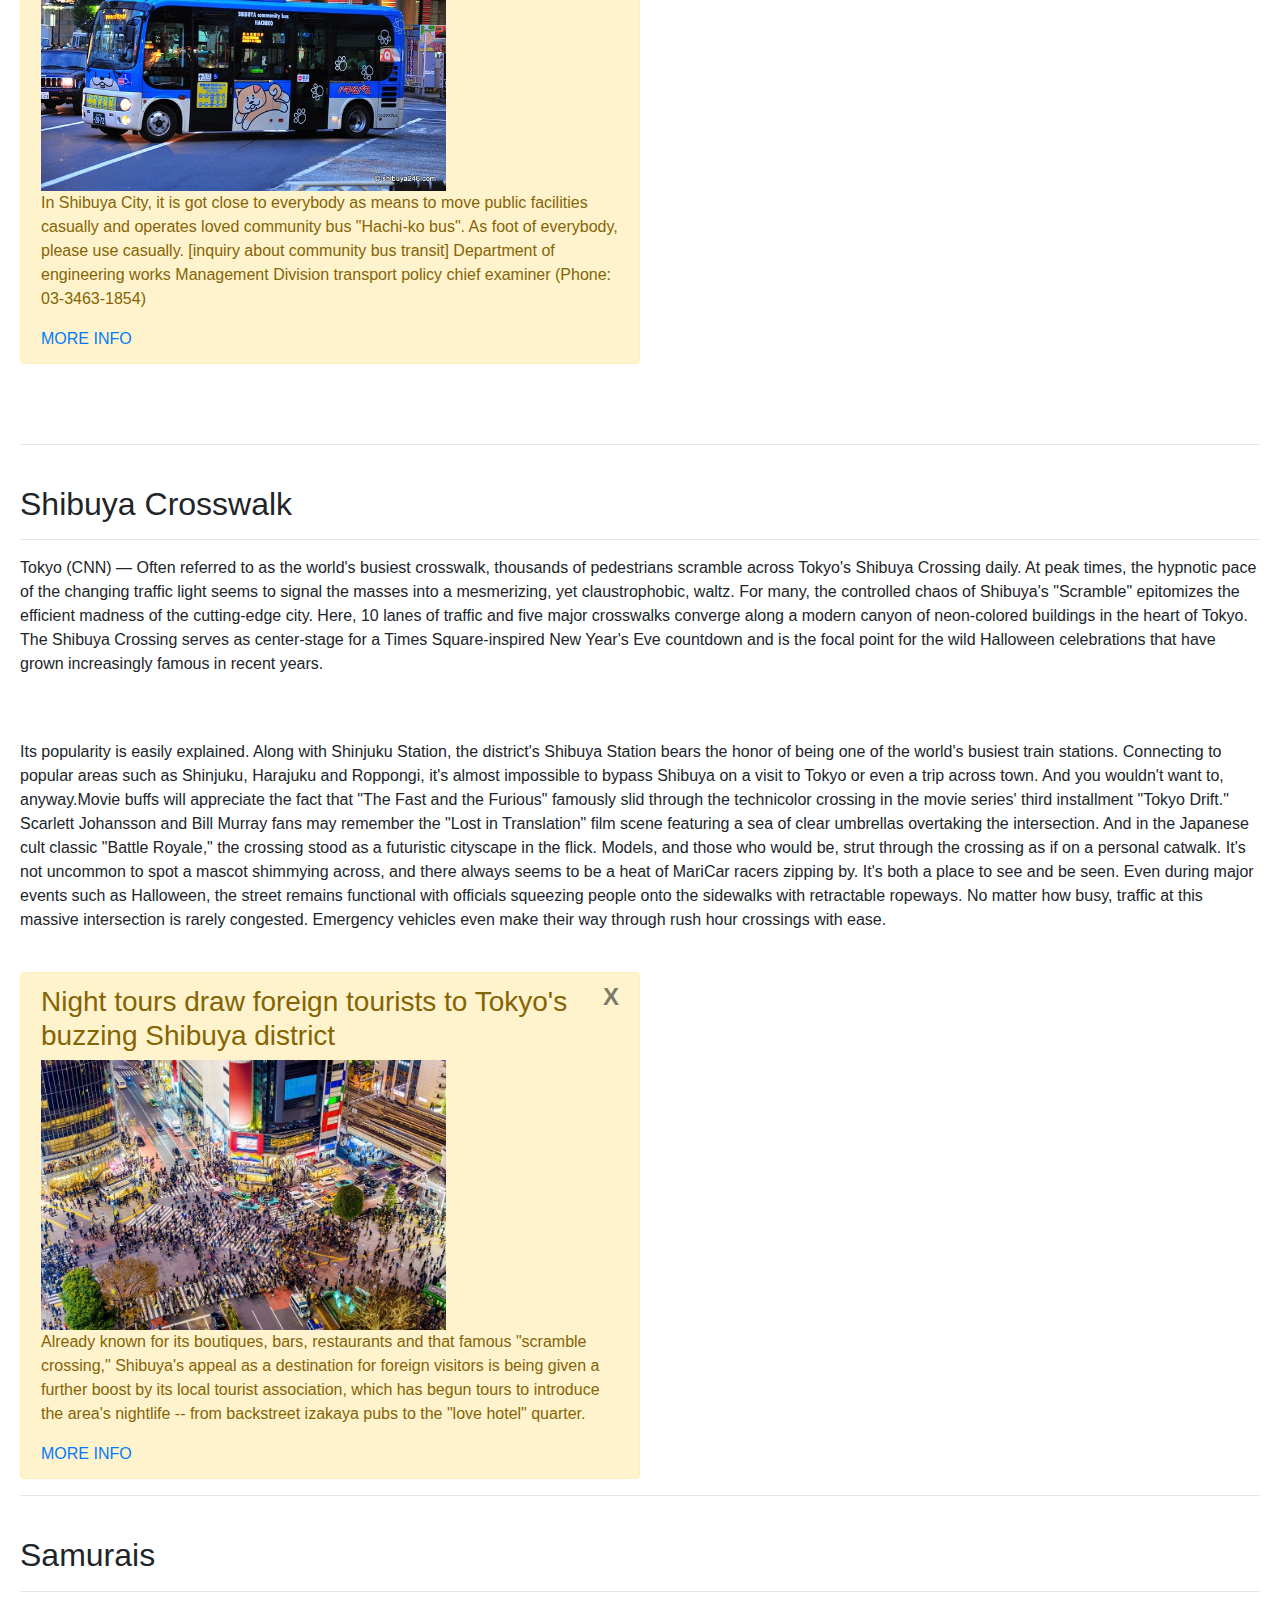
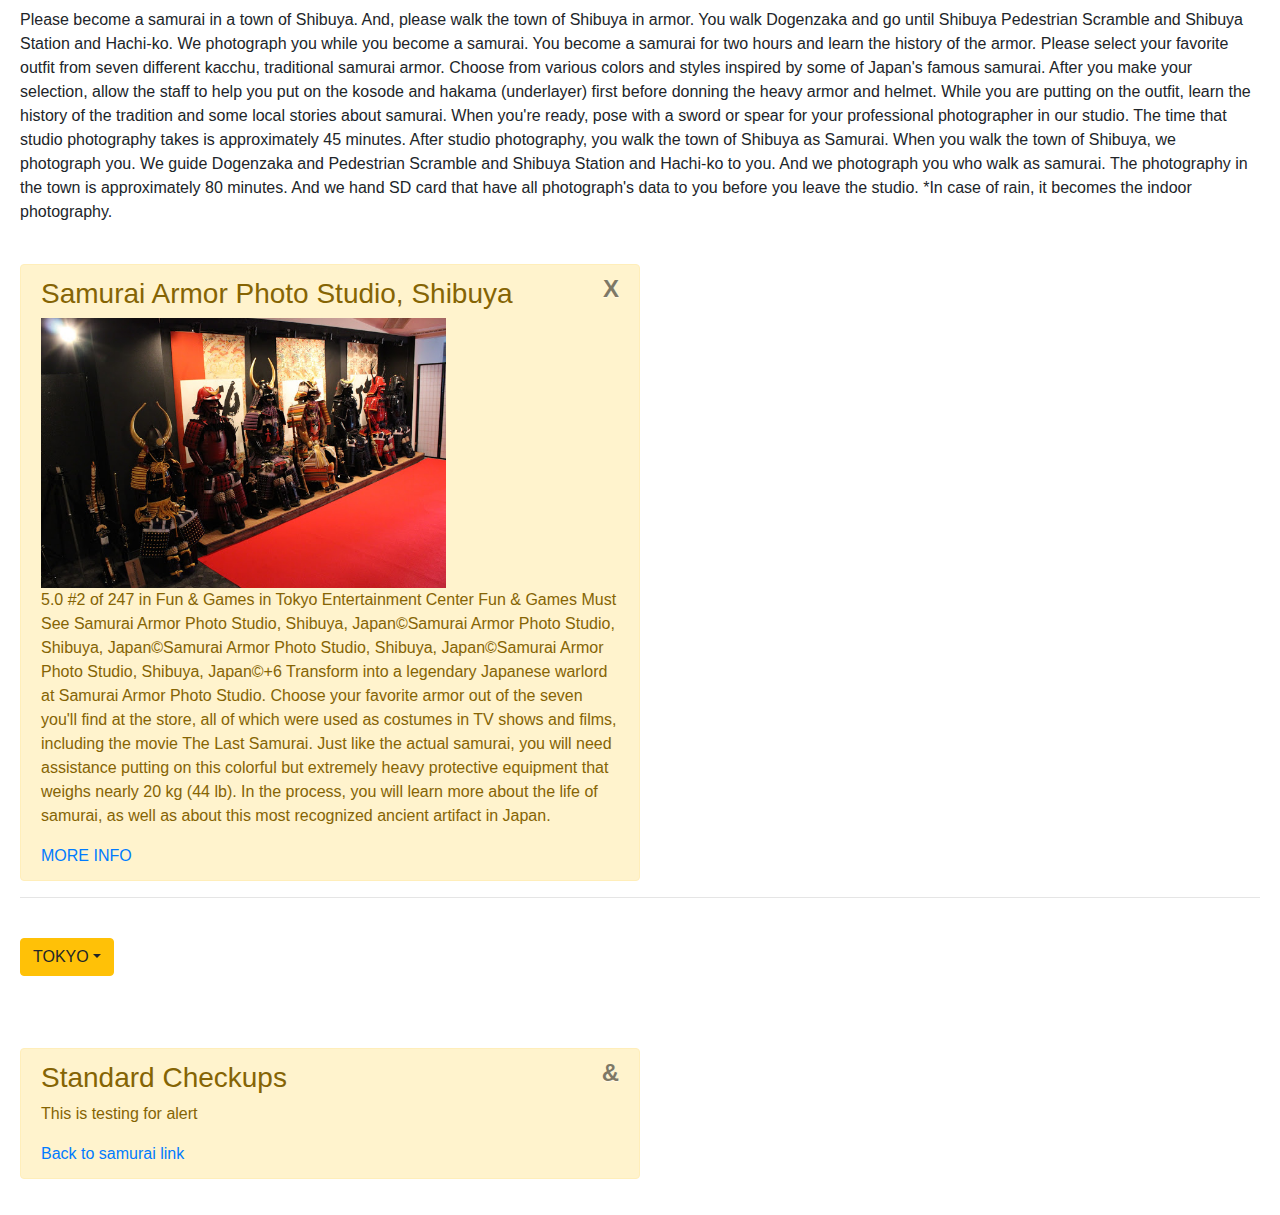
<file: activities/navbar_activity Jayden Payne/index.html>
<!doctype html>
<html lang="en">
  <head>
    <!-- Required meta tags -->
    <meta charset="utf-8">
    <meta name="viewport" content="width=device-width, initial-scale=1, shrink-to-fit=no">

    <!-- Bootstrap CSS -->
    <link rel="stylesheet" href="https://maxcdn.bootstrapcdn.com/bootstrap/4.0.0/css/bootstrap.min.css" integrity="sha384-Gn5384xqQ1aoWXA+058RXPxPg6fy4IWvTNh0E263XmFcJlSAwiGgFAW/dAiS6JXm" crossorigin="anonymous">
<link rel="stylesheet" href="index.css" type="text/css">
    <title>NavBars Activity by Jayden Payne</title>
  </head>
  <body data-spy="scroll" data-target="#navbar-site">

    <h1 class="bg-warning">Tokyo</h1>
    <nav class="navbar bg-dark navbar-dark navbar-expand-md">
      <a href="#" class="navbar-brand"> City of
      <img src="images/logo.png" alt="" title="Explore Tokyo" width="25%"></a>
      <button type="button" name="button" class="navbar-toggler" data-toggle="collapse" data-target="#collapseTab" aria-control="collapseTab" aria-expanded="false" aria-label="toggle navigation">
      <span class="navbar-toggler-icon"></span>
      </button>
      <div class="collapse navbar-collapse" id="collapseTab">
        <div class="dropdown">
          <br>
          <button type="button" name="button" class="btn btn-warning dropdown-toggle" data-toggle="dropdown">TOKYO</button>
          <div class="dropdown-menu">
            <div class="dropdown-header">
              Places to visit in Tokyo
            </div>
            <a href="#Shibuya" class="nav-link">Shibuya</a>
            <a href="#Cross" class="nav-link" >Shibuya Crosswalk</a>
            <a href="#Samurai" class="nav-link">Samurais</a>
            <div class="dropdown-divider"></div>
            <a href="https://www.japan-guide.com/e/e2164.html" target="_blank">Tokyo website</a>
          </div>
        </div>
      </div>


    </nav>

    <img src="images/shibuya.jpg" alt="japan" style="img-thumbnail" width="60%">

    <h2 id="Shibuya">Shibuya</h2>
    <hr>
    <p>Shibuya was historically the site of a castle in which the Shibuya family resided from the 11th century through the Edo period. Following the opening of the Yamanote Line in 1885, Shibuya began to emerge as a railway terminal for southwestern Tokyo and eventually as a major commercial and entertainment center.

The village of Shibuya was incorporated in 1889 by the merger of the villages of Kami-Shibuya, Naka-Shibuya and Shimo-Shibuya within Minami-Toshima County (Toyotama County from 1896). The village covered the territory of modern-day Shibuya Station area as well as the Hiroo, Daikanyama, Aoyama, and Ebisu areas. Shibuya became a town in 1909. The town of Shibuya merged with the neighboring towns of Sendagaya (which included the modern Sendagaya, Harajuku and Jingumae areas) and Yokohama (which included the modern Yoyogi and Hatagaya areas) to form Shibuya suburban ward of Tokyo-fu (outside of the central Tokyo City) in 1932. Tokyo-fu became Tokyo Metropolis in 1943, and the present-day Shibuya-ku was established as an urban special ward on March 15, 1947.</p>
<br><br>
     <p>The Tokyu Toyoko Line opened in 1932, making Shibuya a key terminal between Tokyo and Yokohama, and was joined by the forerunner of the Keio Inokashira Line in 1933 and the forerunner of the Tokyo Metro Ginza Line in 1938. One of the best-known stories concerning Shibuya is the story of Hachikō, a dog who waited on his late master at Shibuya Station every day from 1923 to 1935, eventually becoming a national celebrity for his loyalty. A statue of Hachikō was built adjacent to the station, and the surrounding Hachikō Square is now the most popular meeting point in the area.
     During the occupation of Japan, Yoyogi Park was used as a housing compound for U.S. personnel known as "Washington Heights." The U.S. military left in 1964, and much of the park was repurposed as venues for the 1964 Summer Olympics. The ward itself served as part of the athletics 50  km walk and marathon course during the 1964 games.[1]</p>
<br><br>
     <p>Shibuya has achieved great popularity among young people since the early 1980s. There are several famous fashion department stores in Shibuya. Shibuya 109 is a major shopping center near Shibuya Station, particularly famous as the origin of the kogal subculture. Called "Ichi-Maru-kyū," which translates as 1–0–9 in Japanese, the name is actually a pun on that of the corporation that owns it — Tōkyū (which sounds like 10–9 in Japanese; this is numerical substitution, a form of goroawase wordplay). The contemporary fashion scene in Shibuya extends northward from Shibuya Station to Harajuku, where youth culture reigns; Omotesandō, the zelkova tree- and fashion brand-lined street; and Sendagaya, Tokyo's apparel design district.
     During the late 1990s, Shibuya also became known as the center of the IT industry in Japan. It was often called "Bit Valley" in English,[citation needed] a pun on both "Bitter Valley", the literal translation of "Shibuya", as well as bit, the computer term for binary digits. </p>
<br>
<div class="alert alert-warning">
  <button type="button" name="button" class="close" data-dismiss="alert"> <span>X</span></button>
  <h3 class="alert-heading">Hachi-ko Bus</h3>
  <img src="images/bus.jpg" alt="bus" width="70%">
  <p>In Shibuya City, it is got close to everybody as means to move public facilities casually and operates loved community bus "Hachi-ko bus". As foot of everybody, please use casually. [inquiry about community bus transit] Department of engineering works Management Division transport policy chief examiner (Phone: 03-3463-1854)</p>
<a href="http://www.city.shibuya.tokyo.jp.e.mu.hp.transer.com/kurashi/kotsu/hachiko_bus/" target="_blank" class="arlt-link">MORE INFO</a>
</div>
<br><br>


<hr><br>

     <h2 id="Cross">Shibuya Crosswalk</h2>
     <hr>
     <p>Tokyo (CNN) — Often referred to as the world's busiest crosswalk, thousands of pedestrians scramble across Tokyo's Shibuya Crossing daily.
At peak times, the hypnotic pace of the changing traffic light seems to signal the masses into a mesmerizing, yet claustrophobic, waltz.
For many, the controlled chaos of Shibuya's "Scramble" epitomizes the efficient madness of the cutting-edge city. Here, 10 lanes of traffic and five major crosswalks converge along a modern canyon of neon-colored buildings in the heart of Tokyo.
The Shibuya Crossing serves as center-stage for a Times Square-inspired New Year's Eve countdown and is the focal point for the wild Halloween celebrations that have grown increasingly famous in recent years.</p>
     <br><br>
     <p>Its popularity is easily explained.
Along with Shinjuku Station, the district's Shibuya Station bears the honor of being one of the world's busiest train stations.
Connecting to popular areas such as Shinjuku, Harajuku and Roppongi, it's almost impossible to bypass Shibuya on a visit to Tokyo or even a trip across town. And you wouldn't want to, anyway.Movie buffs will appreciate the fact that "The Fast and the Furious" famously slid through the technicolor crossing in the movie series' third installment "Tokyo Drift."
Scarlett Johansson and Bill Murray fans may remember the "Lost in Translation" film scene featuring a sea of clear umbrellas overtaking the intersection. And in the Japanese cult classic "Battle Royale," the crossing stood as a futuristic cityscape in the flick.
Models, and those who would be, strut through the crossing as if on a personal catwalk. It's not uncommon to spot a mascot shimmying across, and there always seems to be a heat of MariCar racers zipping by. It's both a place to see and be seen.
Even during major events such as Halloween, the street remains functional with officials squeezing people onto the sidewalks with retractable ropeways. No matter how busy, traffic at this massive intersection is rarely congested. Emergency vehicles even make their way through rush hour crossings with ease.</p>
<br>
<div class="alert alert-warning">
  <button type="button" name="button" class="close" data-dismiss="alert"> <span>X</span></button>
  <h3 class="alert-heading">Night tours draw foreign tourists to Tokyo's buzzing Shibuya district</h3>
  <img src="images/crossing.jpg" alt="crossing" width="70%">
  <p>Already known for its boutiques, bars, restaurants and that famous "scramble crossing," Shibuya's appeal as a destination for foreign visitors is being given a further boost by its local tourist association, which has begun tours to introduce the area's nightlife -- from backstreet izakaya pubs to the "love hotel" quarter.</p>
<a href="https://www.thejakartapost.com/travel/2018/05/21/night-tours-draw-foreign-tourists-to-tokyos-buzzing-shibuya-district.html" target="_blank" class="arlt-link">MORE INFO</a>
</div>


<hr><br>
       <h2 id="Samurai">Samurais</h2>
       <hr>
<p>Please become a samurai in a town of Shibuya. And, please walk the town of Shibuya in armor. You walk Dogenzaka and go until Shibuya Pedestrian Scramble and Shibuya Station and Hachi-ko. We photograph you while you become a samurai. You become a samurai for two hours and learn the history of the armor.
Please select your favorite outfit from seven different kacchu, traditional samurai armor. Choose from various colors and styles inspired by some of Japan's famous samurai. After you make your selection, allow the staff to help you put on the kosode and hakama (underlayer) first before donning the heavy armor and helmet. While you are putting on the outfit, learn the history of the tradition and some local stories about samurai. When you're ready, pose with a sword or spear for your professional photographer in our studio. The time that studio photography takes is approximately 45 minutes. After studio photography, you walk the town of Shibuya as Samurai. When you walk the town of Shibuya, we photograph you. We guide Dogenzaka and Pedestrian Scramble and Shibuya Station and Hachi-ko to you. And we photograph you who walk as samurai. The photography in the town is approximately 80 minutes. And we hand SD card that have all photograph's data to you before you leave the studio. *In case of rain, it becomes the indoor photography.</p>
<br>
<div class="alert alert-warning">
  <button type="button" name="button" class="close" data-dismiss="alert"> <span>X</span></button>
  <h3 class="alert-heading">Samurai Armor Photo Studio, Shibuya</h3>
  <img src="images/samm.jpg" alt="samm" width="70%">
  <p>5.0 #2 of 247 in Fun & Games in Tokyo
Entertainment Center  Fun & Games Must See
Samurai Armor Photo Studio, Shibuya, Japan©Samurai Armor Photo Studio, Shibuya, Japan©Samurai Armor Photo Studio, Shibuya, Japan©Samurai Armor Photo Studio, Shibuya, Japan©+6
Transform into a legendary Japanese warlord at Samurai Armor Photo Studio. Choose your favorite armor out of the seven you'll find at the store, all of which were used as costumes in TV shows and films, including the movie The Last Samurai. Just like the actual samurai, you will need assistance putting on this colorful but extremely heavy protective equipment that weighs nearly 20 kg (44 lb). In the process, you will learn more about the life of samurai, as well as about this most recognized ancient artifact in Japan.</p>
<a href="https://www.inspirock.com/japan/shibuya/samurai-armor-photo-studio-a1386423331" target="_blank" class="arlt-link">MORE INFO</a>
</div>


<hr><br>

<div class="dropdown">
  <button type="button" name="button" class="btn btn-warning dropdown-toggle" data-toggle="dropdown">TOKYO</button>
  <div class="dropdown-menu">
    <div class="dropdown-header">
      Places to visit in Tokyo
    </div>
    <a href="#Shibuya" class="nav-link">Shibuya</a>
    <a href="#Cross" class="nav-link" >Shibuya Crosswalk</a>
    <a href="#Samurai" class="nav-link">Samurais</a>
    <div class="dropdown-divider"></div>
    <a href="https://www.japan-guide.com/e/e2164.html" target="_blank">Tokyo website</a>
  </div>
</div>

<br><br>

<nav id="navbar-site" class="fixed-bottom navbar navbar-dark bg-dark navbar-expand-sm">
  <button type="button" name="button" class="navbar-toggler" data-toggle="collapse" data-target="#collapseTab" aria-control="collapseTab" aria-expanded="false" aria-label="toggle navigation">
  <span class="navbar-toggler-icon"></span>
</button>

  <div class="container">
    <ul class="navbar-nav">
      <li class="nav-item"> <a href="#Shibuya" class="nav-link">Shibuya</a></li>
      <li class="nav-item"> <a href="#Cross" class="nav-link" >Shibuya Crosswalk</a></li>
      <li class="nav-item"> <a href="#Samurai" class="nav-link">Samurais</a></li>
    </ul>
  </div>
</nav>

<br>

<div class="alert alert-warning">
  <button type="button" name="button" class="close" data-dismiss="alert"> <span>&</span></button>
  <h3 class="alert-heading">Standard Checkups</h3>
  <p>This is testing for alert</p>
<a href="#Sam" class="arlt-link">Back to samurai link</a>
</div>



    <!-- Optional JavaScript -->
    <!-- jQuery first, then Popper.js, then Bootstrap JS -->
    <script src="https://code.jquery.com/jquery-3.2.1.slim.min.js" integrity="sha384-KJ3o2DKtIkvYIK3UENzmM7KCkRr/rE9/Qpg6aAZGJwFDMVNA/GpGFF93hXpG5KkN" crossorigin="anonymous"></script>
    <script src="https://cdnjs.cloudflare.com/ajax/libs/popper.js/1.12.9/umd/popper.min.js" integrity="sha384-ApNbgh9B+Y1QKtv3Rn7W3mgPxhU9K/ScQsAP7hUibX39j7fakFPskvXusvfa0b4Q" crossorigin="anonymous"></script>
    <script src="https://maxcdn.bootstrapcdn.com/bootstrap/4.0.0/js/bootstrap.min.js" integrity="sha384-JZR6Spejh4U02d8jOt6vLEHfe/JQGiRRSQQxSfFWpi1MquVdAyjUar5+76PVCmYl" crossorigin="anonymous"></script>
  </body>
</html>
</file>
<file: activities/animations2_jayden Payne/index.css>
body{background-color: lightblue}
.frame{
  width: 800px;
  height: 800px;
  background-color: white;
  position: relative;}
  .rotationImage{
    width: 200px;
    height: 200px;
    left:300px;
    top:300px;
    position: absolute;
  animation: spin 10s}
  img{
    width: 100%;
    height: 100%}
    @keyframes spin {
      0%{transform: rotate(0deg);}
      30%{transform: rotate(360deg);}
      60%{transform: rotate(-180deg);}
      100%{transform: rotate(0deg);}}

      .zoomImage{
        width:200px;
        height: 200px;
        position: absolute;
        left: 300px;
        top: 300px;
      animation: zoom 10s}
@keyframes zoom{
  0%{transform: scale(0); top: 100px; left:100px}
  50%{transform: scale(1); top:600px; left: 600px}
  100%{transform: scale(0.3);}}

  .zoomImage2{
    width:200px;
    height: 200px;
    position: absolute;
    left: 300px;
    top: 300px;
  animation: zoom2 20s infinite }

  @keyframes zoom2{
    0%{transform: scale(0.5);top:100px; left:100px}
    20%{transform: scale(1);top:600px; left: 600px}
    40%{transform: scale(0.4);top:0px; left:10px}
    60%{transform: scale(0.7);top: 400px; left: 600px}
    80%{transform: scale(0.3);top: 600px; left: 100px}
    100%{transform: scale(0.5); top: 100px; left: 100px}}

    .animationSquare{
      height: 100px;
      width: 100px;
      background-color: darkblue;
      position: absolute;
    animation: animation_square 10s 20;}
    @keyframes animation_square {
        0%{background-color: darkblue;border-radius:50%; top:0px; left:0px}
        25%{background-color: darkblue;border-radius: 50%; top:500px; left:600px;}
        50%{background-color: darkblue;border-radius: 0%; top:600px; left:0px}
        75%{background-color: darkblue;border-radius: 50%; top:500px; left:0px}
        100%{background-color: darkblue;border-radius:0%;top:0px;left:0px}}


    .animationSquare2{
      height: 100px;
      width: 100px;
      background-color: darkblue;
      position: absolute;
    animation: animation_square2 10s 20;}
    @keyframes animation_square2 {
        0%{background-color: darkblue;border-radius:50%; top:600px; left:600px}
        25%{background-color: darkblue;border-radius: 50%; top:100px; left:100px;}
        50%{background-color: darkblue;border-radius: 0%; top:600px; left:0px}
        75%{background-color: darkblue;border-radius: 50%; top:100px; left:600px}
        100%{background-color: darkblue;border-radius:0%;top:0px;left:0px}}
</file>
<file: activities/bootstrap layout_Payne/index.css>
body{padding: 20px}
*{box-sizing: border-box;}
.card1{
  margin:20px;
  border:solid white 2px;
  padding:10px;
  box-shadow: 2px 2px 5px white;
  box-sizing: border-box;
}
.row{padding-left: 20px;
margin-top: 30px }
.rightCol{background-color: pink}
.subcol{float: left;
margin-top: 20px}

.card2{
  margin:20px;
  box-sizing: border-box;
  border: solid lightgreen 2px}

 .col-sm-2:hover{
   box-shadow: 2px 2px 10px lightgreen 
 }
</file>
<file: activities/collapsible_slideshow Jayden Payne/index.css>
body{padding:10px}
.collapseNYC{background-color: lightblue;
padding: 20px}

.collapseNYC img{
  width:28%;
  height:auto;
  margin:10px}
}
.collapseBor figure{
  padding-top: 20px;
}
.collapseBor img{width: 50%}

.carouselSize{
  width: 700px;
height: 600px}

.carouselSize img{
  width: 700px;
  height: 600px}

.carouselContainer{
  width:720px;
overflow: hidden;
}

.captionCSS{
  width:30%;
  border-radius: auto;
  border-radius: 20px;
  padding:10px;
  background-color: rgba(0, 0, 0, 0.5);
  margin-bottom: 100px;
  margin-left: 100px;
  margin-right:auto;
  font-size:30px
}
</file>
<file: activities/modal_JaydenPayne/index.css>
body{padding: 10px;
background-color: lightblue}
.linkModal{
  text-align: center;
  background-color: orange;
  font-size: 20px;
  border-radius:20px;
  padding: 10px;
  text-decoration: none;
}
.linkModal:hover{
  background-color: lightyellow;
  color: orange
}
.modalWindow{
  position:fixed;
  top: 0;
  bottom: 0;
  left: 0;
  right: 0;
  background-color: rgba(100, 100, 100, 0.5);
  opacity: 0;
  pointer-events:none
  }
.modalWindow:target{
  opacity: 1;
  pointer-events: auto;
  transition: ease-in 1s;
}
.msgText{
  position: relative;
  width: 700px;
  height: 500px;
  background-color: lightblue;
  top: 100px;
  left: 560px;
  padding: 20px;
}
.msgText h3{
  background-color: gray;
  padding: 10px;
  color: white;
}
.msgText img{
  width: 30%;
  margin-left: 35%
}
.modal-close{
  padding: 12px;
  color:blue;
  text-decoration: none;
}
.modal-close:hover{
  color: red;
  text-decoration: underline;
}



.linkModal2{
  text-align: center;
  background-color: orange;
  font-size: 20px;
  border-radius:20px;
  padding: 10px;
  text-decoration: none;}
  .linkModal2:hover{
    background-color: lightyellow;
    color: orange;}
  .price{
    text-align: center;
    background-color: orange;
    font-size: 20px;
    border-radius:20px;
    padding: 10px;
    text-decoration: none;}
  .cover2{
    height:342px;
    weight:342px}
.linkModal3{
      text-align: center;
      background-color: orange;
      font-size: 20px;
      border-radius:20px;
      padding: 10px;
      text-decoration: none;}
.linkModal3:hover{
        background-color: lightyellow;
        color: orange;}

        .linkModal4{
              text-align: center;
              background-color: orange;
              font-size: 20px;
              border-radius:20px;
              padding: 10px;
              text-decoration: none;}
        .linkModal4:hover{
                background-color: lightyellow;
                color: orange;}

                .linkModal5{
                      text-align: center;
                      background-color: orange;
                      font-size: 20px;
                      border-radius:20px;
                      padding: 10px;
                      text-decoration: none;}
                .linkModal5:hover{
                        background-color: lightyellow;
                        color: orange;}

                        .linkModal6{
                              text-align: center;
                              background-color: orange;
                              font-size: 20px;
                              border-radius:20px;
                              padding: 10px;
                              text-decoration: none;}
                        .linkModal6:hover{
                                background-color: lightyellow;
                                color: orange;}

                                .linkModal7{
                                      text-align: center;
                                      background-color: orange;
                                      font-size: 20px;
                                      border-radius:20px;
                                      padding: 10px;
                                      text-decoration: none;}
                                .linkModal7:hover{
                                        background-color: lightyellow;
                                        color: orange;}
</file>
<file: activities/navbar_activity Jayden Payne/index.css>
body{padding: 20px}
h1{padding: 20px;
text-align: center;}
.alert{width:50%}
</file>
